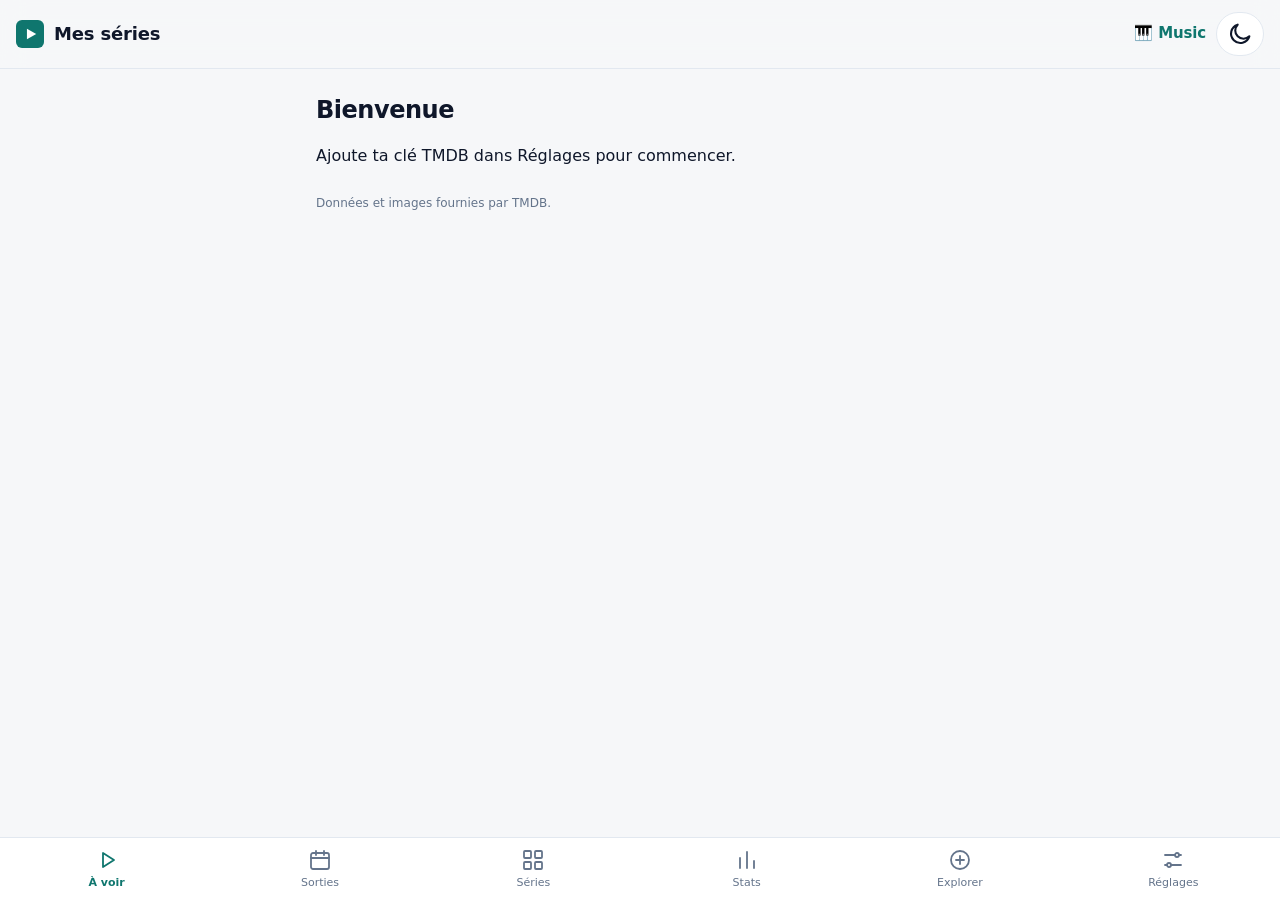
<file: index.html>
<!doctype html>
<html lang="fr"><head><meta charset="utf-8">
<meta name="viewport" content="width=device-width,initial-scale=1,viewport-fit=cover">
<script>try{const t=JSON.parse(localStorage.getItem('theme'));if(t&&t!='auto')document.documentElement.dataset.theme=t}catch(e){}</script><title>Mes séries</title>
<link rel="manifest" href="manifest.webmanifest">
<link rel="icon" href="icon.svg">
<meta name="theme-color" content="#0f766e">
<style>
 
:root{color-scheme:light;--bg:#f6f7f9;--fg:#0f172a;--mu:#64748b;--card:#fff;--ac:#0f766e;--on:#fff;--bd:#e2e8f0;--sh:0 1px 2px rgba(15,23,42,.06),0 2px 8px rgba(15,23,42,.04)}
:root[data-theme="dark"]{--bg:#0b1016;--fg:#e6edf5;--mu:#8b9bb0;--card:#141b24;--ac:#2dd4bf;--on:#04201d;--bd:#1f2a37;--sh:none;color-scheme:dark}
@media(prefers-color-scheme:dark){:root:not([data-theme="light"]){--bg:#0b1016;--fg:#e6edf5;--mu:#8b9bb0;--card:#141b24;--ac:#2dd4bf;--on:#04201d;--bd:#1f2a37;--sh:none;color-scheme:dark}}
*{box-sizing:border-box;-webkit-tap-highlight-color:transparent}
body{margin:0;background:var(--bg);color:var(--fg);font:16px/1.45 system-ui,-apple-system,"Segoe UI",Roboto,sans-serif;padding-bottom:calc(76px + env(safe-area-inset-bottom))}
header{position:sticky;top:0;z-index:5;display:flex;align-items:center;gap:10px;padding:calc(12px + env(safe-area-inset-top)) 16px 12px;background:color-mix(in srgb,var(--bg) 88%,transparent);backdrop-filter:blur(12px);-webkit-backdrop-filter:blur(12px);border-bottom:1px solid var(--bd);font-weight:700;font-size:18px;letter-spacing:-.01em}
header svg{width:28px;height:28px;flex:none}
main{max-width:680px;margin:auto;padding:4px 16px}
h2{font-size:24px;font-weight:700;letter-spacing:-.02em;margin:20px 0 12px}
h3{font-size:13px;font-weight:600;color:var(--mu);margin:20px 0 8px;letter-spacing:.02em}
h3::first-letter{text-transform:uppercase}
.c{display:flex;gap:14px;background:var(--card);border-radius:14px;padding:10px;margin-bottom:10px;align-items:center;box-shadow:var(--sh);border:1px solid var(--bd)}
.c img,.ph{width:56px;height:84px;border-radius:8px;object-fit:cover;background:var(--bd);flex:none}
.t{flex:1;min-width:0}.t b{display:block;font-weight:600}.m{color:var(--mu);font-size:14px}
.tag{display:inline-block;background:color-mix(in srgb,var(--ac) 16%,transparent);color:var(--ac);font-weight:700;font-size:12px;padding:2px 8px;border-radius:99px;margin:3px 4px 3px 0}
button,input{font:inherit;border-radius:12px;border:1px solid var(--bd);padding:10px 16px;background:var(--card);color:var(--fg)}
button{cursor:pointer;font-weight:500}
button.p{background:var(--ac);border-color:var(--ac);color:var(--on);font-weight:600;border-radius:99px}
input[type=search],input#key{width:100%;padding:12px 16px}
nav{position:fixed;bottom:0;left:0;right:0;display:flex;background:color-mix(in srgb,var(--card) 92%,transparent);backdrop-filter:blur(12px);-webkit-backdrop-filter:blur(12px);border-top:1px solid var(--bd);padding-bottom:env(safe-area-inset-bottom)}
nav button{flex:1;display:flex;flex-direction:column;align-items:center;gap:3px;border:0;border-radius:0;background:none;padding:10px 2px 9px;font-size:11px;font-weight:500;color:var(--mu)}
nav button svg{width:24px;height:24px}
nav button.on{color:var(--ac);font-weight:700}
details{background:var(--card);border:1px solid var(--bd);border-radius:14px;padding:4px 14px;margin-bottom:10px;box-shadow:var(--sh)}
summary{padding:12px 0;cursor:pointer;font-size:16px}
.ep{display:flex;align-items:center;gap:12px;padding:10px 0;border-top:1px solid var(--bd)}
.ep input{width:22px;height:22px;flex:none;accent-color:var(--ac)}
.fut{opacity:.5}
.er{color:#dc2626}
.bar{height:5px;border-radius:3px;background:var(--bd);margin-top:8px;overflow:hidden}.bar i{display:block;height:100%;background:var(--ac);border-radius:3px}
.ep button{padding:6px 10px;font-size:13px;flex:none;border-radius:99px}.lb{display:flex;gap:12px;align-items:center;flex:1;min-width:0}
.ch{display:flex;gap:6px;flex-wrap:wrap;margin:10px 0}.ch button{padding:6px 14px;font-size:14px;border-radius:99px}.ch button.on{background:var(--ac);border-color:var(--ac);color:var(--on);font-weight:600}
.hd{display:flex;gap:16px;align-items:flex-start;margin-bottom:12px}.hd img,.hd .ph{width:120px;height:180px;border-radius:12px;object-fit:cover;flex:none;box-shadow:var(--sh)}
.hd h2{margin-top:0}
.ac2{display:flex;gap:8px;flex-wrap:wrap;margin:12px 0 4px}
.g{display:grid;grid-template-columns:repeat(3,1fr);gap:14px 12px;margin-top:12px}
@media(min-width:560px){.g{grid-template-columns:repeat(4,1fr)}}
.pc{cursor:pointer;min-width:0}.pc img,.pc .ph{width:100%;height:auto;aspect-ratio:2/3;border-radius:10px;object-fit:cover;display:block;box-shadow:var(--sh)}
.pc b{display:-webkit-box;-webkit-line-clamp:2;-webkit-box-orient:vertical;overflow:hidden;font-size:13px;font-weight:600;margin-top:2px;line-height:1.25}
.pc .m{font-size:12px}.pc .bar{margin:6px 0 6px}.dr{opacity:.55}
.pv{display:flex;gap:8px;flex-wrap:wrap}.pv img{width:44px;height:44px;border-radius:10px;box-shadow:var(--sh)}
.sg{display:grid;grid-template-columns:1fr 1fr;gap:10px}.sc{background:var(--card);border:1px solid var(--bd);border-radius:14px;padding:14px;box-shadow:var(--sh)}.sc b{display:block;font-size:26px;letter-spacing:-.02em}.sc span{color:var(--mu);font-size:13px}
.mc{display:flex;gap:10px;align-items:flex-end;height:150px;width:100%}.mc div{flex:1;display:flex;flex-direction:column;justify-content:flex-end;align-items:center;gap:4px;height:100%}.mc i{display:block;width:100%;background:var(--ac);border-radius:6px 6px 0 0;min-height:2px}.mc span{font-size:11px;color:var(--mu)}
</style></head><body>
<header><svg viewBox="0 0 512 512"><rect width="512" height="512" rx="110" fill="#0f766e"/><path d="M200 160l170 96-170 96z" fill="#fff"/></svg><span>Mes séries</span><a href="/MusicTrainer/" style="margin-left:auto;color:var(--ac);font-weight:600;font-size:15px;text-decoration:none">🎹 Music</a><button data-th aria-label="Changer de thème" style="padding:7px 9px;border-radius:99px;line-height:0" id="th"></button></header><main id="app"></main><nav id="nav"></nav><script>
const $=s=>document.querySelector(s);
const LS=k=>{try{return JSON.parse(localStorage.getItem(k))}catch(e){return null}};
const save=(k,v)=>{try{localStorage.setItem(k,JSON.stringify(v))}catch(e){err='Stockage impossible'}};
let D=LS('data')||{shows:{}},C=LS('cache')||{},K=LS('key')||'';
let tab='todo',open=null,os=null,res=[],q='',busy='',err='',ty='all',st='all',so='recent',qs='';
const pad=n=>String(n).padStart(2,'0');
const today=()=>{const d=new Date();return d.getFullYear()+'-'+pad(d.getMonth()+1)+'-'+pad(d.getDate())};
const dstr=d=>d.getFullYear()+'-'+pad(d.getMonth()+1)+'-'+pad(d.getDate());
const esc=s=>String(s??'').replace(/[&<>"]/g,c=>({'&':'&amp;','<':'&lt;','>':'&gt;','"':'&quot;'}[c]));
const fmt=(s,e)=>`S${pad(s)}E${pad(e)}`;
const fd=d=>new Date(d+'T12:00').toLocaleDateString('fr-FR',{weekday:'short',day:'numeric',month:'short'});
const img=p=>p?`<img src="https://image.tmdb.org/t/p/w92${p}" alt="">`:'<div class="ph"></div>';
const api=async(p,x={})=>{const u=new URL('https://api.themoviedb.org/3'+p);const o={};
 u.search=new URLSearchParams({language:'fr-FR',...x});
 if(K.length>40)o.headers={Authorization:'Bearer '+K};else u.searchParams.set('api_key',K);
 const r=await fetch(u,o);if(!r.ok)throw new Error(r.status==401?'Clé API invalide':'Erreur TMDB '+r.status);return r.json()};
async function refresh(id,force){const c=C[id];if(!force&&c&&c.v==2&&D.shows[id]?.kind&&'overview'in D.shows[id]&&Date.now()-c.t<432e5)return;
 const d=await api('/tv/'+id),eps=[];
 await Promise.all(d.seasons.filter(s=>s.season_number>0).map(async s=>{const r=await api(`/tv/${id}/season/${s.season_number}`);
  r.episodes.forEach(e=>eps.push([s.season_number,e.episode_number,e.name||'',e.air_date||'',e.runtime||0]))}));
 eps.sort((a,b)=>a[0]-b[0]||a[1]-b[1]);C[id]={t:Date.now(),eps,v:2};
 if(D.shows[id]){D.shows[id].name=d.name;D.shows[id].poster=d.poster_path;D.shows[id].overview=d.overview||'';D.shows[id].kind=d.original_language=='ja'&&(d.genres||[]).some(g=>g.id==16)?'anime':'serie'}
 save('cache',C);save('data',D)}
async function refreshAll(force){if(!K)return;busy='Mise à jour des dates…';err='';render();
 for(const id of Object.keys(D.shows)){try{await refresh(id,force)}catch(e){err=e.message}}
 busy='';render()}
const prog=id=>{const T=today(),s=D.shows[id],a=(C[id]?.eps||[]).filter(x=>x[3]&&x[3]<=T),v=a.filter(x=>s.seen[x[0]+'-'+x[1]]).length;return[v,a.length,a.length?Math.round(v/a.length*100):0]};
const bar=p=>`<div class="bar"><i style="width:${p}%"></i></div>`;
const TY=[['all','Tout'],['serie','Séries'],['anime','Animes']];
const vis=id=>ty=='all'||(D.shows[id].kind||'serie')==ty;
const chips=(k,o,cur)=>`<div class="ch">`+o.map(([v,l])=>`<button data-f="${k}|${v}" class="${cur==v?'on':''}">${l}</button>`).join('')+'</div>';
let TH=LS('theme')||'auto';
const SUN='<svg viewBox="0 0 24 24" width="20" height="20" fill="none" stroke="currentColor" stroke-width="1.8" stroke-linecap="round"><circle cx="12" cy="12" r="4"/><path d="M12 2v2M12 20v2M2 12h2M20 12h2M5 5l1.5 1.5M17.5 17.5L19 19M19 5l-1.5 1.5M6.5 17.5L5 19"/></svg>',MOON='<svg viewBox="0 0 24 24" width="20" height="20" fill="none" stroke="currentColor" stroke-width="1.8" stroke-linecap="round" stroke-linejoin="round"><path d="M20 14a8 8 0 1 1-10-10 6.5 6.5 0 0 0 10 10z"/></svg>';
const isDark=()=>TH=='dark'||(TH=='auto'&&matchMedia('(prefers-color-scheme:dark)').matches);
function applyTheme(){const r=document.documentElement;if(TH=='auto')delete r.dataset.theme;else r.dataset.theme=TH;
 const d=isDark();document.querySelector('meta[name=theme-color]').content=d?'#0b1016':'#f6f7f9';const b=$('#th');if(b)b.innerHTML=d?SUN:MOON}
function setTheme(v){TH=v;save('theme',v);applyTheme()}
let CT=LS('country')||(((navigator.language||'').split('-')[1]||'FR').toUpperCase()),P=LS('prov')||{},TR=null,RC=null;
async function loadProv(id){const k=id+'|'+CT,o=P[k];if(!K||(o&&Date.now()-o.t<864e5))return;
 try{const r=(await api(`/tv/${id}/watch/providers`)).results?.[CT]||{},m=a=>(a||[]).map(x=>[x.provider_name,x.logo_path]);P[k]={t:Date.now(),f:m(r.flatrate),r:m(r.rent),b:m(r.buy)};save('prov',P)}catch(e){return}
 if(open==id)render()}
function provHtml(id){const o=P[id+'|'+CT];if(!o)return'';
 const row=(l,a)=>a.length?`<p class="m" style="margin:10px 0 6px">${l}</p><div class="pv">${a.map(([n,lg])=>lg?`<img src="https://image.tmdb.org/t/p/w92${lg}" alt="${esc(n)}" title="${esc(n)}">`:`<span class="tag">${esc(n)}</span>`).join('')}</div>`:'';
 const b=row('Abonnement',o.f)+row('Location',o.r)+row('Achat',o.b);
 return '<h2>Où regarder</h2>'+(b||'<p class="m">Aucune plateforme référencée dans ton pays.</p>')+`<p class="m" style="font-size:12px">Disponibilité fournie par JustWatch (pays : ${esc(CT)}).</p>`}
const isA=r=>r.original_language=='ja'&&(r.genre_ids||[]).includes(16);
let rt='serie',RP={},RO={},RG={},TRd={};
async function fillRec(t){const A=t=='anime',pg=RG[t]=(RG[t]||0)+1,old=RP[t]||[],have=new Set(old.map(r=>r.id));
 const ids=Object.keys(D.shows).filter(i=>!D.shows[i].dropped&&(D.shows[i].kind=='anime')==A).sort(()=>Math.random()-.5).slice(0,6);
 const lists=await Promise.all(ids.map(i=>api(`/tv/${i}/recommendations`,{page:pg}).then(r=>r.results).catch(()=>[]))),m={};
 lists.flat().forEach(r=>{if(D.shows[r.id]||have.has(r.id)||isA(r)!=A||!r.poster_path)return;(m[r.id]??={r,n:0}).n++});
 const add=Object.values(m).sort((a,b)=>b.n-a.n||b.r.popularity-a.r.popularity).map(x=>x.r);
 if(add.length<10){try{const d=A?await api('/discover/tv',{with_genres:16,with_original_language:'ja',sort_by:'popularity.desc',page:pg}):await api('/trending/tv/week',{page:pg});
  d.results.forEach(r=>{if(!D.shows[r.id]&&!have.has(r.id)&&!add.some(x=>x.id==r.id)&&isA(r)==A&&r.poster_path)add.push(r)})}catch(e){}}
 old.push(...add);RP[t]=old}
async function loadDisc(){if(!K)return;const t=rt,A=t=='anime';
 if(!RP[t]){try{await fillRec(t)}catch(e){RP[t]=[]}RO[t]=0}
 if(!TRd[t]){try{const d=A?await api('/discover/tv',{with_genres:16,with_original_language:'ja',sort_by:'popularity.desc'}):await api('/trending/tv/week');TRd[t]=d.results.filter(r=>isA(r)==A&&r.poster_path).slice(0,12)}catch(e){TRd[t]=[]}}
 if(tab=='add'&&!open)render()}
async function moreRec(){const t=rt;busy='Recherche d’autres recommandations…';render();
 RO[t]=(RO[t]||0)+10;
 if(RO[t]>=RP[t].length){try{await fillRec(t)}catch(e){}}
 if(RO[t]>=RP[t].length)RO[t]=0;
 busy='';render();window.scrollTo(0,0)}
function bk(){const n=Object.keys(D.shows).length,l=LS('lastexp'),z=LS('snooze');
 if(n<3||(z&&today()<z))return'';
 const age=l?Math.floor((Date.now()-new Date(l+'T12:00'))/864e5):999;if(age<14)return'';
 return `<div class="c"><div class="t"><b>Pense à sauvegarder</b><span class="m">${l?`Dernier export il y a ${age} jours.`:'Tu n’as encore jamais exporté tes données.'}</span></div><button class="p" data-exp>Exporter</button><button data-snooze>Plus tard</button></div>`}
function vStats(){let ep=0,min=0,done=0,run=0,nw=0,dr=0,an=0,se=0;const mo={},ids=Object.keys(D.shows);
 ids.forEach(id=>{const s=D.shows[id];if(s.kind=='anime')an++;else se++;if(s.dropped)dr++;
  const eps=C[id]?.eps||[],ok=eps.filter(x=>s.seen[x[0]+'-'+x[1]]),r=eps.map(x=>x[4]).filter(Boolean),avg=r.length?r.reduce((a,b)=>a+b,0)/r.length:40;
  ep+=ok.length;ok.forEach(x=>{min+=x[4]||avg});
  const[v,n]=prog(id);if(!s.dropped){if(n&&v==n)done++;else if(v>0)run++;else nw++}
  Object.values(s.seen).forEach(d=>{if(typeof d=='string'){const k=d.slice(0,7);mo[k]=(mo[k]||0)+1}})});
 const h=Math.round(min/60),tm=h>=24?`${Math.floor(h/24)} j ${h%24} h`:`${h} h`,M=[];
 for(let i=5;i>=0;i--){const d=new Date();d.setDate(1);d.setMonth(d.getMonth()-i);M.push([d.getFullYear()+'-'+pad(d.getMonth()+1),d.toLocaleDateString('fr-FR',{month:'short'})])}
 const mx=Math.max(1,...M.map(([k])=>mo[k]||0)),card=(b,l)=>`<div class="sc"><b>${b}</b><span>${l}</span></div>`;
 return '<h2>Statistiques</h2><div class="sg">'+card(ep,'épisodes vus')+card(tm,'devant l’écran')+card(ids.length,'séries suivies')+card(done,'séries complètes')+card(run,'en cours')+card(nw,'pas commencées')+card(se+' / '+an,'séries / animes')+card(dr,'abandonnées')+'</div><h3>Épisodes vus par mois</h3><div class="c" style="display:block"><div class="mc">'+M.map(([k,l])=>{const n=mo[k]||0;return `<div><small class="m">${n||''}</small><i style="height:${Math.round(n/mx*100)}%"></i><span>${l}</span></div>`}).join('')+'</div></div><p class="m" style="font-size:12px">Les mois ne comptent que les épisodes cochés depuis cette mise à jour. Le temps est estimé d’après la durée des épisodes.</p>'}
const lw=s=>Math.max(s.last||0,...Object.values(s.seen).filter(v=>typeof v=='string').map(v=>+new Date(v+'T12:00')));
const byRecent=(a,b)=>{const x=D.shows[a],y=D.shows[b];return lw(y)-lw(x)||(y.added||0)-(x.added||0)};
function vTodo(){const T=today();let n=0;
 const h=Object.keys(D.shows).filter(id=>vis(id)&&!D.shows[id].dropped).sort(byRecent).map(id=>{const s=D.shows[id],c=C[id];if(!c)return'';
  const un=c.eps.filter(x=>x[3]&&x[3]<=T&&!s.seen[x[0]+'-'+x[1]]);if(!un.length)return'';n++;const e=un[0];
  return `<div class="c" data-open="${id}">${img(s.poster)}<div class="t"><b>${esc(s.name)}</b><span class="tag">${fmt(e[0],e[1])}</span><span class="m">${esc(e[2])}</span>${un.length>1?`<br><span class="m">${un.length-1} autre(s) à rattraper</span>`:''}</div><button class="p" data-seen="${id}|${e[0]}|${e[1]}">Vu</button></div>`}).join('');
 return '<h2>À regarder</h2>'+chips('ty',TY,ty)+(n?h:Object.keys(D.shows).length?'<p class="m">Tu es à jour.</p>':'<p class="m">Aucune série suivie. Va dans Explorer pour en choisir.</p>')}
function vCal(){const T=today();let L=[];
 for(const id in D.shows){if(!vis(id)||D.shows[id].dropped)continue;(C[id]?.eps||[]).forEach(x=>{if(x[3]>=T)L.push([x[3],id,x])})}
 L.sort((a,b)=>a[0].localeCompare(b[0])||a[1]-b[1]);
 const diff=d=>Math.round((new Date(d+'T12:00')-new Date(T+'T12:00'))/864e5);
 let h='<h2>Prochaines sorties</h2>'+chips('ty',TY,ty),last='';
 L.slice(0,80).forEach(([d,id,x])=>{if(d!=last){last=d;const n=diff(d);h+=`<h3>${n==0?"Aujourd'hui":n==1?'Demain':fd(d)}</h3>`}
  h+=`<div class="c" data-open="${id}">${img(D.shows[id].poster)}<div class="t"><b>${esc(D.shows[id].name)}</b><span class="tag">${fmt(x[0],x[1])}</span><span class="m">${esc(x[2])}</span></div></div>`});
 return h+(L.length?'':'<p class="m">Aucune sortie annoncée pour tes séries.</p>')}
const nz=t=>String(t).normalize('NFD').replace(/[\u0300-\u036f]/g,'').toLowerCase();
function listHtml(){
 let L=Object.keys(D.shows).filter(vis).map(id=>({id,s:D.shows[id],pr:prog(id)}));
 const F={all:()=>1,run:x=>!x.s.dropped&&x.pr[0]>0&&x.pr[0]<x.pr[1],new:x=>!x.s.dropped&&x.pr[0]==0,done:x=>!x.s.dropped&&x.pr[1]>0&&x.pr[0]==x.pr[1],drop:x=>x.s.dropped};
 L=L.filter(F[st]).filter(x=>nz(x.s.name).includes(nz(qs)));
 L.sort(so=='title'?(a,b)=>a.s.name.localeCompare(b.s.name,'fr'):so=='prog'?(a,b)=>b.pr[2]-a.pr[2]:(a,b)=>(b.s.added||0)-(a.s.added||0));
 return L.length?'<div class="g">'+L.map(({id,s,pr:[v,n,p]})=>`<div class="pc${s.dropped?' dr':''}" data-open="${id}">${s.poster?`<img src="https://image.tmdb.org/t/p/w342${s.poster}" alt="" loading="lazy">`:'<div class="ph"></div>'}${bar(p)}<b>${esc(s.name)}</b><span class="m">${v}/${n} vus${s.dropped?', abandonnée':''}</span></div>`).join('')+'</div>':'<p class="m">Aucune série ici.</p>'}
function vList(){
 return '<h2>Mes séries</h2><input type="search" id="qs" placeholder="Rechercher dans mes séries" value="'+esc(qs)+'">'+chips('ty',TY,ty)+chips('st',[['all','Toutes'],['run','En cours'],['new','Pas commencées'],['done','Complètes'],['drop','Abandonnées']],st)+chips('so',[['recent','Ajout récent'],['title','A à Z'],['prog','Progression']],so)+'<div id="sl">'+listHtml()+'</div>'}
function vDetail(id){const s=D.shows[id],T=today(),eps=C[id]?.eps||[],by={},[v,tot,p]=prog(id);
 eps.forEach(x=>(by[x[0]]??=[]).push(x));
 if(os==null){const f=eps.find(x=>x[3]&&x[3]<=T&&!s.seen[x[0]+'-'+x[1]]);os=f?f[0]:+Object.keys(by).pop()}
 let h=`<p><button data-back>Retour</button></p><div class="hd">${s.poster?`<img src="https://image.tmdb.org/t/p/w185${s.poster}" alt="">`:'<div class="ph"></div>'}<div class="t"><h2 style="margin-top:0">${esc(s.name)}</h2><span class="m">${s.kind=='anime'?'Anime':'Série'}${s.dropped?', abandonnée':''}</span><p class="m">${v} sur ${tot} épisodes vus (${p} %)</p>${bar(p)}</div></div>`+
  (s.overview?`<p>${esc(s.overview)}</p>`:'')+
  `<div class="ac2"><button data-drop="${id}">${s.dropped?'Reprendre le suivi':'Drop (abandonner)'}</button><button data-kind="${id}">Classer comme ${s.kind=='anime'?'série':'anime'}</button><button data-del="${id}">Ne plus suivre</button></div>${provHtml(id)}<h2>Saisons</h2>`;
 for(const n in by)h+=`<details${n==os?' open':''}><summary><b>Saison ${n}</b></summary><p><button data-all="${id}|${n}">Tout marquer comme vu</button></p>`+
  by[n].map(x=>{const k=x[0]+'-'+x[1],ok=x[3]&&x[3]<=T;return `<div class="ep${ok?'':' fut'}"><label class="lb"><input type="checkbox" data-ep="${id}|${x[0]}|${x[1]}"${s.seen[k]?' checked':''}><span class="t">${x[1]}. ${esc(x[2])}<br><span class="m">${x[3]?fd(x[3]):'Date inconnue'}</span></span></label>${ok?`<button data-upto="${id}|${x[0]}|${x[1]}">Vu jusqu'ici</button>`:''}</div>`}).join('')+'</details>';
 return h}
const rc=r=>`<div class="c">${img(r.poster_path)}<div class="t"><b>${esc(r.name)}</b><span class="m">${(r.first_air_date||'').slice(0,4)}</span></div>${D.shows[r.id]?'<span class="m">Suivie</span>':`<button class="p" data-add="${r.id}">Suivre</button>`}</div>`;
function vAdd(){let h=`<h2>Découvrir</h2><input type="search" id="q" placeholder="Rechercher une série ou un anime, puis Entrée" value="${esc(q)}">`;
 if(res.length)return h+'<div style="margin-top:12px">'+res.map(rc).join('')+'</div>';
 const t=rt,pl=RP[t],pg=pl?pl.slice(RO[t]||0,(RO[t]||0)+10):[],sh=new Set(pg.map(r=>r.id));
 h+=chips('rt',[['serie','Séries'],['anime','Animes']],rt);
 if(!K)return h;
 if(!pl)return h+'<p class="m">Chargement…</p>';
 h+='<h3>Recommandées d’après ce que tu suis</h3>'+(pg.length?pg.map(rc).join('')+'<p><button data-more>D’autres recommandations</button></p>':'<p class="m">Aucune recommandation pour le moment. Suis quelques '+(t=='anime'?'animes':'séries')+' pour en obtenir.</p>');
 const T2=(TRd[t]||[]).filter(r=>!sh.has(r.id));
 if(T2.length)h+='<h3>'+(t=='anime'?'Animes populaires':'Tendances de la semaine')+'</h3>'+T2.map(rc).join('');
 return h}
function vSet(){return `<h2>Thème</h2>${chips('th',[['auto','Auto'],['light','Clair'],['dark','Sombre']],TH)}<h2>Clé API TMDB</h2><p class="m">Crée un compte gratuit sur themoviedb.org, puis Paramètres, API. Colle ici la clé (v3) ou le jeton.</p><input id="key" value="${esc(K)}" placeholder="Clé API"><p><button class="p" data-savekey>Enregistrer</button></p>
<h2>Pays</h2><p class="m">Pour afficher où regarder les séries (code à 2 lettres, par exemple BE, FR ou CA).</p><p><input id="cty" maxlength="2" value="${esc(CT)}" style="width:90px;text-transform:uppercase"> <button data-savecty>OK</button></p><h2>Sauvegarde</h2><p class="m">Dernier export : ${esc(LS('lastexp')||'jamais')}</p><p><button data-exp>Exporter</button> <button data-imp>Importer</button></p><input type="file" id="f" accept=".json,application/json" hidden>
<h2>Données</h2><p><button data-refresh>Actualiser les dates de sortie</button></p>
<h2>À propos</h2><p class="m">Ce produit utilise l'API TMDB mais n'est ni approuvé ni certifié par <a href="https://www.themoviedb.org" style="color:var(--ac)">TMDB</a>. Données de disponibilité : JustWatch.</p>`}
const IC={stats:'<path d="M5 20V10M12 20V4M19 20v-7"/>',todo:'<path d="M8 5v14l11-7z"/>',cal:'<rect x="3" y="5" width="18" height="16" rx="2"/><path d="M3 10h18M8 3v4M16 3v4"/>',list:'<rect x="3" y="3" width="7" height="7" rx="1"/><rect x="14" y="3" width="7" height="7" rx="1"/><rect x="3" y="14" width="7" height="7" rx="1"/><rect x="14" y="14" width="7" height="7" rx="1"/>',add:'<circle cx="12" cy="12" r="9"/><path d="M12 8v8M8 12h8"/>',set:'<path d="M4 7h10M18 7h2M4 17h2M10 17h10"/><circle cx="16" cy="7" r="2"/><circle cx="8" cy="17" r="2"/>'};
function render(){const y=window.scrollY;
 const body=open?vDetail(open):!K&&tab!='set'?'<h2>Bienvenue</h2><p>Ajoute ta clé TMDB dans Réglages pour commencer.</p>':{todo:vTodo,cal:vCal,list:vList,add:vAdd,stats:vStats,set:vSet}[tab]();
 $('#app').innerHTML=(err?`<p class="er">${esc(err)}</p>`:'')+(busy?`<p class="m">${busy}</p>`:'')+(open||tab=='set'?'':bk())+body+'<p class="m" style="margin-top:28px;font-size:12px">Données et images fournies par TMDB.</p>';
 $('#nav').innerHTML=[['todo','À voir'],['cal','Sorties'],['list','Séries'],['stats','Stats'],['add','Explorer'],['set','Réglages']].map(([k,l])=>`<button data-tab="${k}" class="${tab==k&&!open?'on':''}"><svg viewBox="0 0 24 24" fill="none" stroke="currentColor" stroke-width="1.8" stroke-linecap="round" stroke-linejoin="round">${IC[k]}</svg><span>${l}</span></button>`).join('');
 window.scrollTo(0,y)}
document.addEventListener('click',async ev=>{
 const t=ev.target.closest('[data-tab],[data-seen],[data-open],[data-back],[data-ep],[data-all],[data-upto],[data-f],[data-drop],[data-kind],[data-more],[data-th],[data-snooze],[data-savecty],[data-add],[data-del],[data-savekey],[data-exp],[data-imp],[data-refresh]');if(!t)return;const d=t.dataset;
 if('tab'in d){tab=d.tab;open=null;err='';if(tab=='add')loadDisc()}
 else if('seen'in d){ev.stopPropagation();const[i,s,e]=d.seen.split('|');D.shows[i].seen[s+'-'+e]=today();D.shows[i].last=Date.now();save('data',D)}
 else if('open'in d){open=d.open;os=null;window.scrollTo(0,0);loadProv(d.open)}
 else if('back'in d)open=null;
 else if('ep'in d){const[i,s,e]=d.ep.split('|');os=+s;if(t.checked){D.shows[i].seen[s+'-'+e]=today();D.shows[i].last=Date.now()}else delete D.shows[i].seen[s+'-'+e];save('data',D)}
 else if('all'in d){const[i,n]=d.all.split('|'),T=today();os=+n;C[i].eps.filter(x=>x[0]==n&&x[3]&&x[3]<=T).forEach(x=>D.shows[i].seen[n+'-'+x[1]]=1);D.shows[i].last=Date.now();save('data',D)}
 else if('upto'in d){const[i,a,b]=d.upto.split('|').map(Number),T=today();os=a;C[i].eps.forEach(x=>{if(x[3]&&x[3]<=T&&(x[0]<a||x[0]==a&&x[1]<=b))D.shows[i].seen[x[0]+'-'+x[1]]=1});D.shows[i].last=Date.now();save('data',D)}
 else if('f'in d){const[k,v]=d.f.split('|');if(k=='ty')ty=v;else if(k=='st')st=v;else if(k=='th')setTheme(v);else if(k=='rt'){rt=v;loadDisc()}else so=v}
 else if('drop'in d){const x=D.shows[d.drop];x.dropped=!x.dropped;save('data',D)}
 else if('kind'in d){const x=D.shows[d.kind];x.kind=x.kind=='anime'?'serie':'anime';save('data',D)}
 else if('more'in d)return moreRec();
 else if('th'in d){setTheme(isDark()?'light':'dark')}
 else if('snooze'in d){const x=new Date();x.setDate(x.getDate()+3);save('snooze',dstr(x))}
 else if('savecty'in d){CT=($('#cty').value.trim().toUpperCase()||CT).slice(0,2);save('country',CT)}
 else if('add'in d){const r=[...res,...(RP.serie||[]),...(RP.anime||[]),...(TRd.serie||[]),...(TRd.anime||[])].find(x=>x.id==d.add);if(!r)return;D.shows[d.add]={name:r.name,poster:r.poster_path,seen:{},added:Date.now()};save('data',D);busy='Chargement des épisodes…';render();
  try{await refresh(d.add,true)}catch(e){err=e.message}busy=''}
 else if('del'in d){if(!confirm('Ne plus suivre cette série ?'))return;delete D.shows[d.del];delete C[d.del];save('data',D);save('cache',C);open=null}
 else if('savekey'in d){K=$('#key').value.trim();save('key',K);tab='todo';render();return refreshAll(true)}
 else if('exp'in d){const a=document.createElement('a');a.href=URL.createObjectURL(new Blob([JSON.stringify({v:1,shows:D.shows})],{type:'application/json'}));a.download='series-'+today()+'.json';a.click();save('lastexp',today())}
 else if('imp'in d)return $('#f').click();
 else if('refresh'in d)return refreshAll(true);
 render()});
document.addEventListener('keydown',async e=>{if(e.key!='Enter'||e.target.id!='q')return;q=e.target.value;err='';
 if(!K)err='Ajoute d’abord ta clé TMDB dans Réglages.';else if(!q.trim())res=[];else try{res=(await api('/search/tv',{query:q})).results.slice(0,15)}catch(x){err=x.message}render()});
document.addEventListener('change',async e=>{if(e.target.id!='f')return;const f=e.target.files[0];if(!f)return;
 try{const j=JSON.parse(await f.text());if(!j.shows)throw 0;
  for(const id in j.shows){const n=j.shows[id],o=D.shows[id];if(o){Object.assign(o.seen,n.seen);o.last=Math.max(o.last||0,n.last||0)}else D.shows[id]={name:n.name||'',poster:n.poster||null,seen:n.seen||{},kind:n.kind,added:n.added||Date.now(),dropped:n.dropped,last:n.last}}
  save('data',D);err='';await refreshAll(true)}catch(x){err='Fichier invalide'}render()});
document.addEventListener('input',e=>{if(e.target.id=='qs'){qs=e.target.value;$('#sl').innerHTML=listHtml()}});
document.addEventListener('visibilitychange',()=>{if(!document.hidden)refreshAll(false)});
applyTheme();matchMedia('(prefers-color-scheme:dark)').addEventListener?.('change',applyTheme);
navigator.storage?.persist?.();
if('serviceWorker'in navigator)navigator.serviceWorker.register('sw.js');
render();refreshAll(false);
</script></body></html>
</file>
